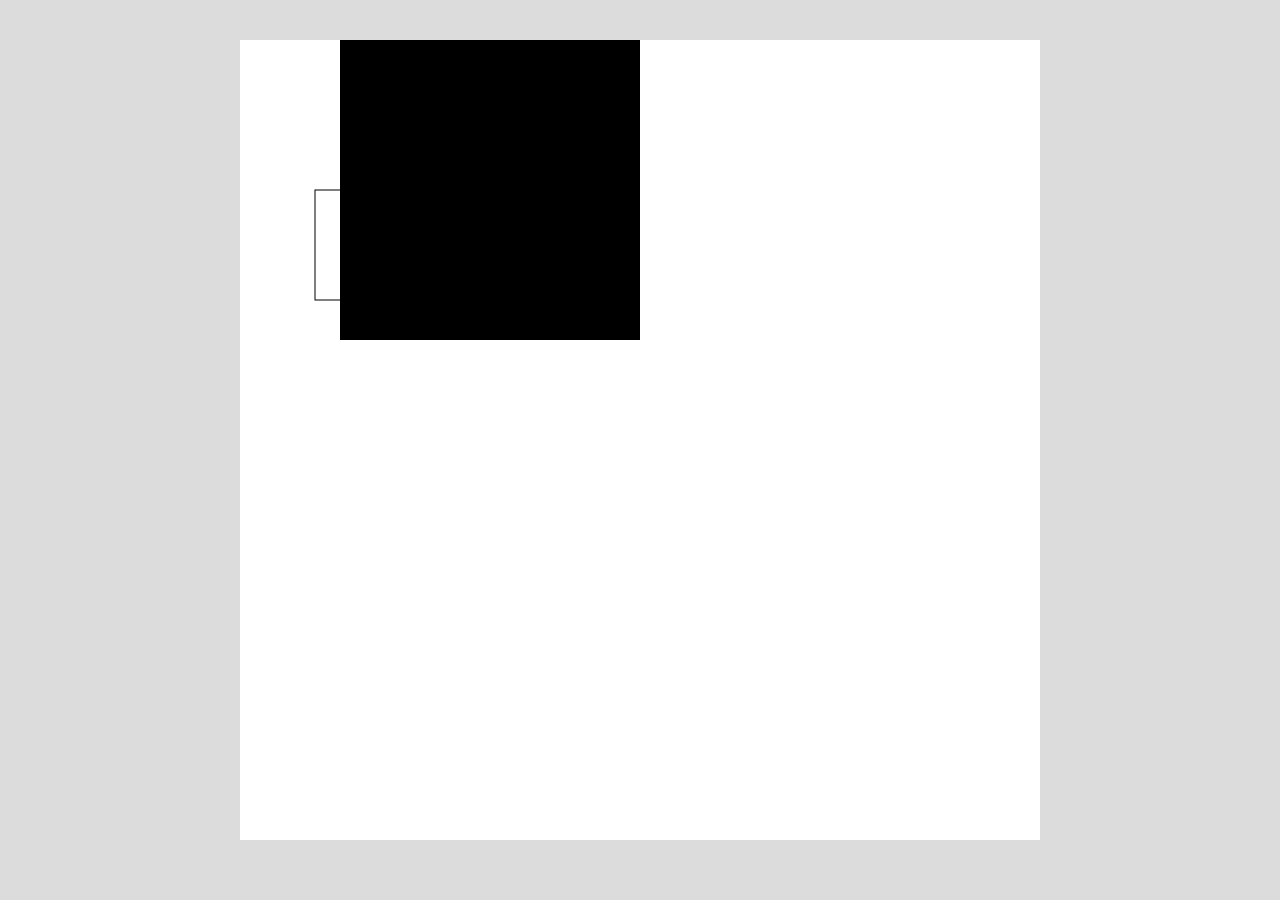
<file: index.html>
<!DOCTYPE html>
<html lang="en">
  <head>
    <meta charset="UTF-8" />
    <meta http-equiv="X-UA-Compatible" content="IE=edge" />
    <meta name="viewport" content="width=device-width, initial-scale=1.0" />
    <title>Meme maker</title>
    <link rel="stylesheet" href="styles.css" />
  </head>
  <body>
    <canvas></canvas>
    <script src="app.js"></script>
  </body>
</html>
</file>
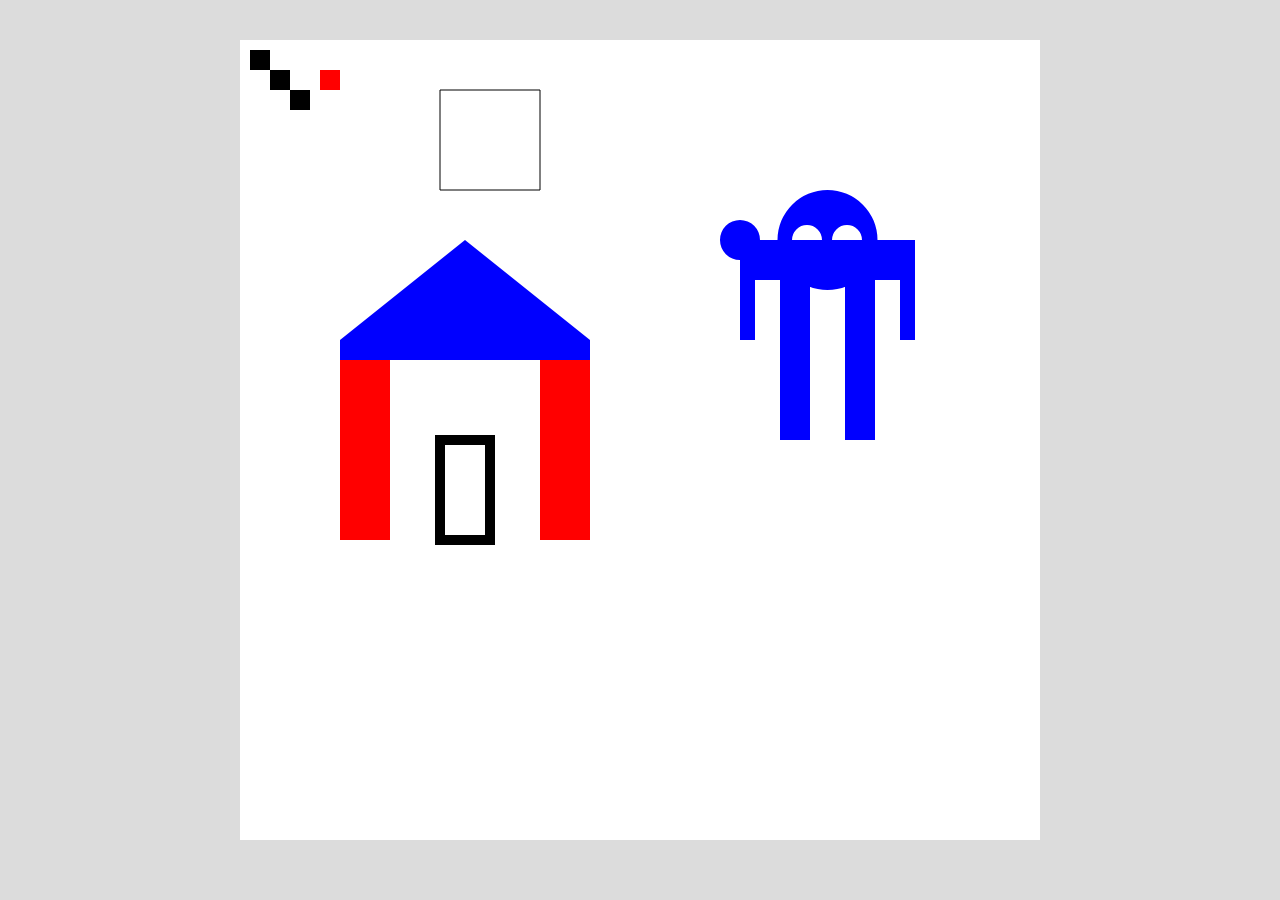
<file: canvas01/index.html>
<!DOCTYPE html>
<html lang="en">
  <head>
    <meta charset="UTF-8" />
    <meta http-equiv="X-UA-Compatible" content="IE=edge" />
    <meta name="viewport" content="width=device-width, initial-scale=1.0" />
    <title>Meme maker</title>
    <link rel="stylesheet" href="../styles.css" />
  </head>
  <body>
    <canvas></canvas>
    <script src="app.js"></script>
  </body>
</html>
</file>
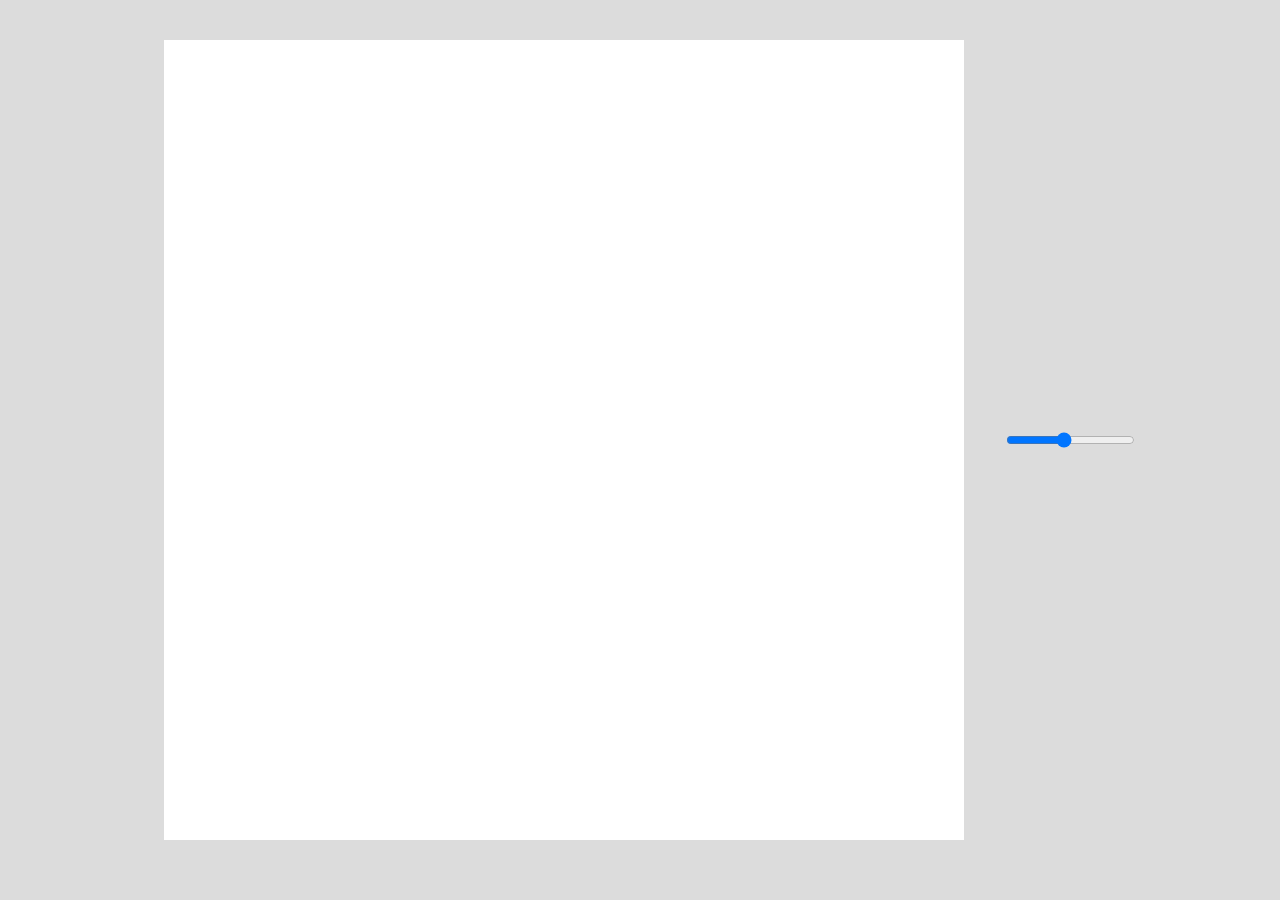
<file: canvas04/index.html>
<!DOCTYPE html>
<html lang="en">
  <head>
    <meta charset="UTF-8" />
    <meta http-equiv="X-UA-Compatible" content="IE=edge" />
    <meta name="viewport" content="width=device-width, initial-scale=1.0" />
    <title>Meme maker</title>
    <link rel="stylesheet" href="../styles.css" />
  </head>
  <body>
    <canvas></canvas>
    <input id="line-width" type="range" min="1" max="10" value="5" step="0.1" />
    <script src="app.js"></script>
  </body>
</html>
</file>
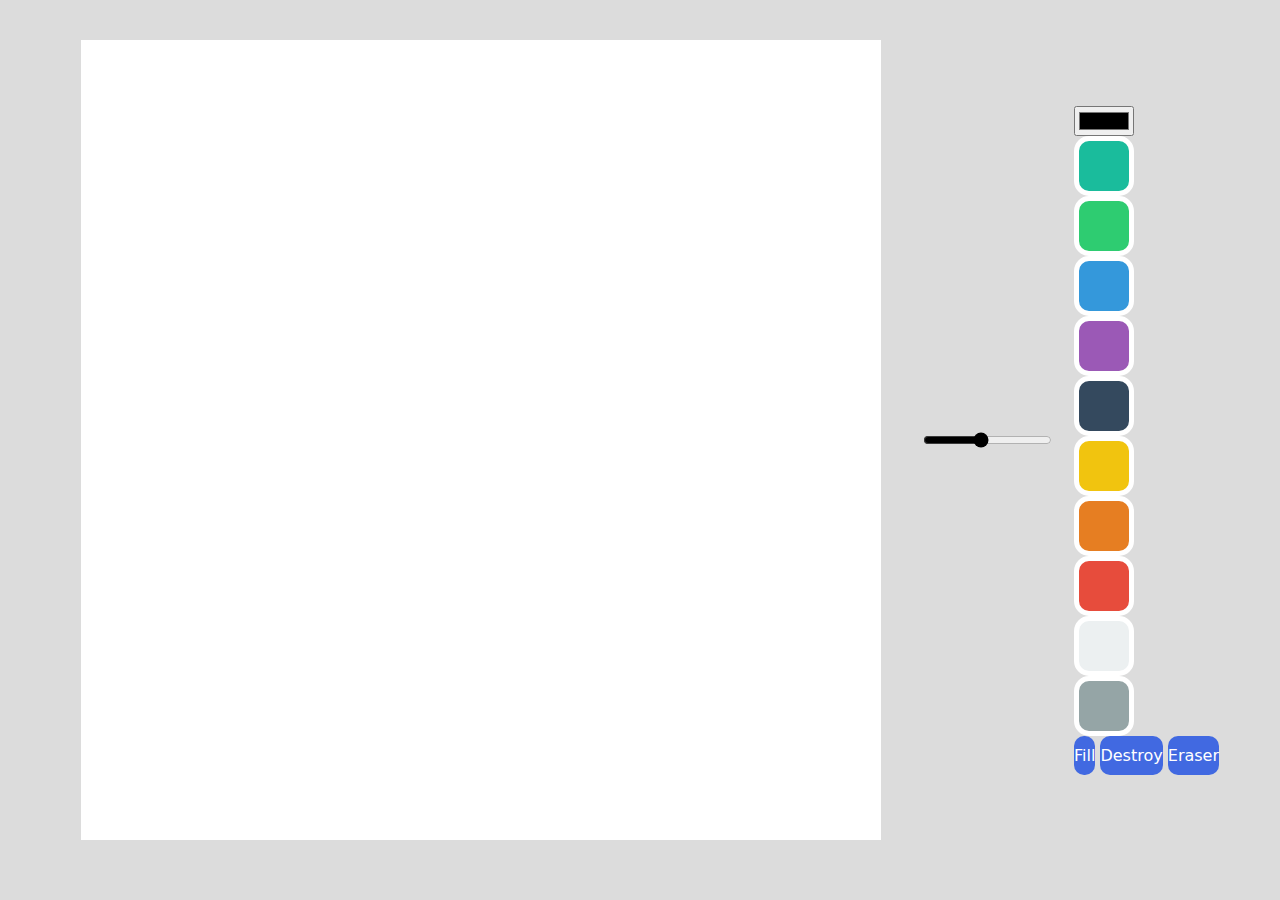
<file: canvas05/index.html>
<!DOCTYPE html>
<html lang="en">
  <head>
    <meta charset="UTF-8" />
    <meta http-equiv="X-UA-Compatible" content="IE=edge" />
    <meta name="viewport" content="width=device-width, initial-scale=1.0" />
    <title>Meme maker</title>
    <link rel="stylesheet" href="../styles.css" />
  </head>
  <body>
    <canvas></canvas>
    <input id="line-width" type="range" min="1" max="10" value="5" step="0.1" />

    <div>
      <input type="color" id="color" />

      <div
        class="color-option"
        style="background-color: #1abc9c"
        data-color="#1abc9c"
      ></div>
      <div
        class="color-option"
        style="background-color: #2ecc71"
        data-color="#2ecc71"
      ></div>
      <div
        class="color-option"
        style="background-color: #3498db"
        data-color="#3498db"
      ></div>
      <div
        class="color-option"
        style="background-color: #9b59b6"
        data-color="#9b59b6"
      ></div>
      <div
        class="color-option"
        style="background-color: #34495e"
        data-color="#34495e"
      ></div>
      <div
        class="color-option"
        style="background-color: #f1c40f"
        data-color="#f1c40f"
      ></div>
      <div
        class="color-option"
        style="background-color: #e67e22"
        data-color="#e67e22"
      ></div>
      <div
        class="color-option"
        style="background-color: #e74c3c"
        data-color="#e74c3c"
      ></div>
      <div
        class="color-option"
        style="background-color: #ecf0f1"
        data-color="#ecf0f1"
      ></div>
      <div
        class="color-option"
        style="background-color: #95a5a6"
        data-color="#95a5a6"
      ></div>

      <div id="btnBox">
        <button id="mode-btn">Fill</button>
        <button id="destroy-btn">Destroy</button>
        <button id="eraser-btn">Eraser</button>
      </div>
    </div>
    <script src="app.js"></script>
  </body>
</html>
</file>
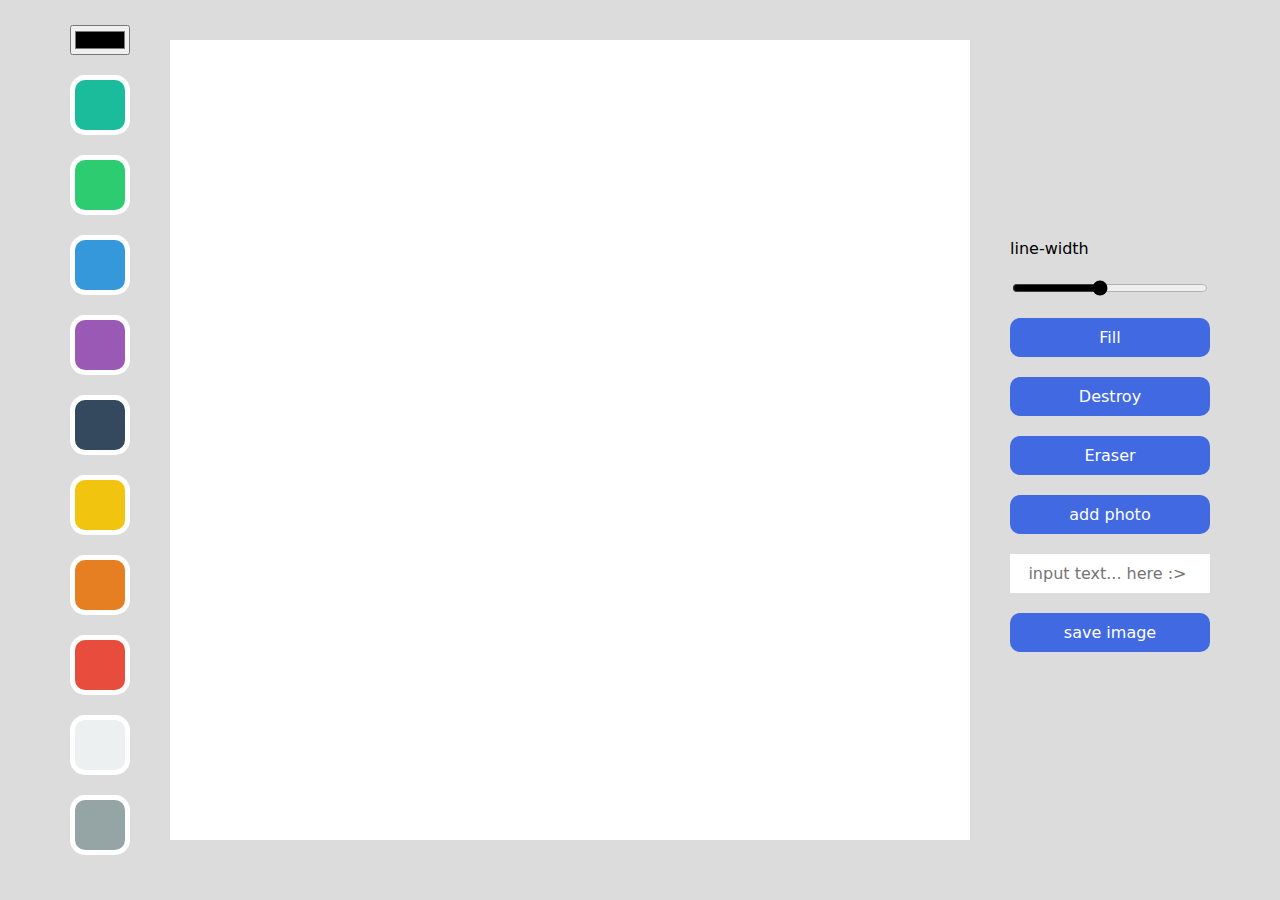
<file: canvas06/index.html>
<!DOCTYPE html>
<html lang="en">
  <head>
    <meta charset="UTF-8" />
    <meta http-equiv="X-UA-Compatible" content="IE=edge" />
    <meta name="viewport" content="width=device-width, initial-scale=1.0" />
    <title>Meme maker</title>
    <link rel="stylesheet" href="../styles.css" />
  </head>
  <body>
   
    <div class="color-options">
      <input type="color" id="color" />

      <div
        class="color-option"
        style="background-color: #1abc9c"
        data-color="#1abc9c"
      ></div>
      <div
        class="color-option"
        style="background-color: #2ecc71"
        data-color="#2ecc71"
      ></div>
      <div
        class="color-option"
        style="background-color: #3498db"
        data-color="#3498db"
      ></div>
      <div
        class="color-option"
        style="background-color: #9b59b6"
        data-color="#9b59b6"
      ></div>
      <div
        class="color-option"
        style="background-color: #34495e"
        data-color="#34495e"
      ></div>
      <div
        class="color-option"
        style="background-color: #f1c40f"
        data-color="#f1c40f"
      ></div>
      <div
        class="color-option"
        style="background-color: #e67e22"
        data-color="#e67e22"
      ></div>
      <div
        class="color-option"
        style="background-color: #e74c3c"
        data-color="#e74c3c"
      ></div>
      <div
        class="color-option"
        style="background-color: #ecf0f1"
        data-color="#ecf0f1"
      ></div>
      <div
        class="color-option"
        style="background-color: #95a5a6"
        data-color="#95a5a6"
      ></div>

    </div>
    <canvas></canvas>
 
    <div class="btnBox">
      <span>line-width</span>
      <input id="line-width" type="range" min="1" max="10" value="5" step="0.1" />
      <button id="mode-btn">Fill</button>
      <button id="destroy-btn">Destroy</button>
      <button id="eraser-btn">Eraser</button>
      <label for="file">add photo
        <input type="file" accept="image/*" id="file"/>
      </label>
      <input type="text" placeholder="input text... here :> " id="text">
      <button id="save">save image</button>
    </div>
    <script src="app.js"></script>
  </body>
</html>
</file>
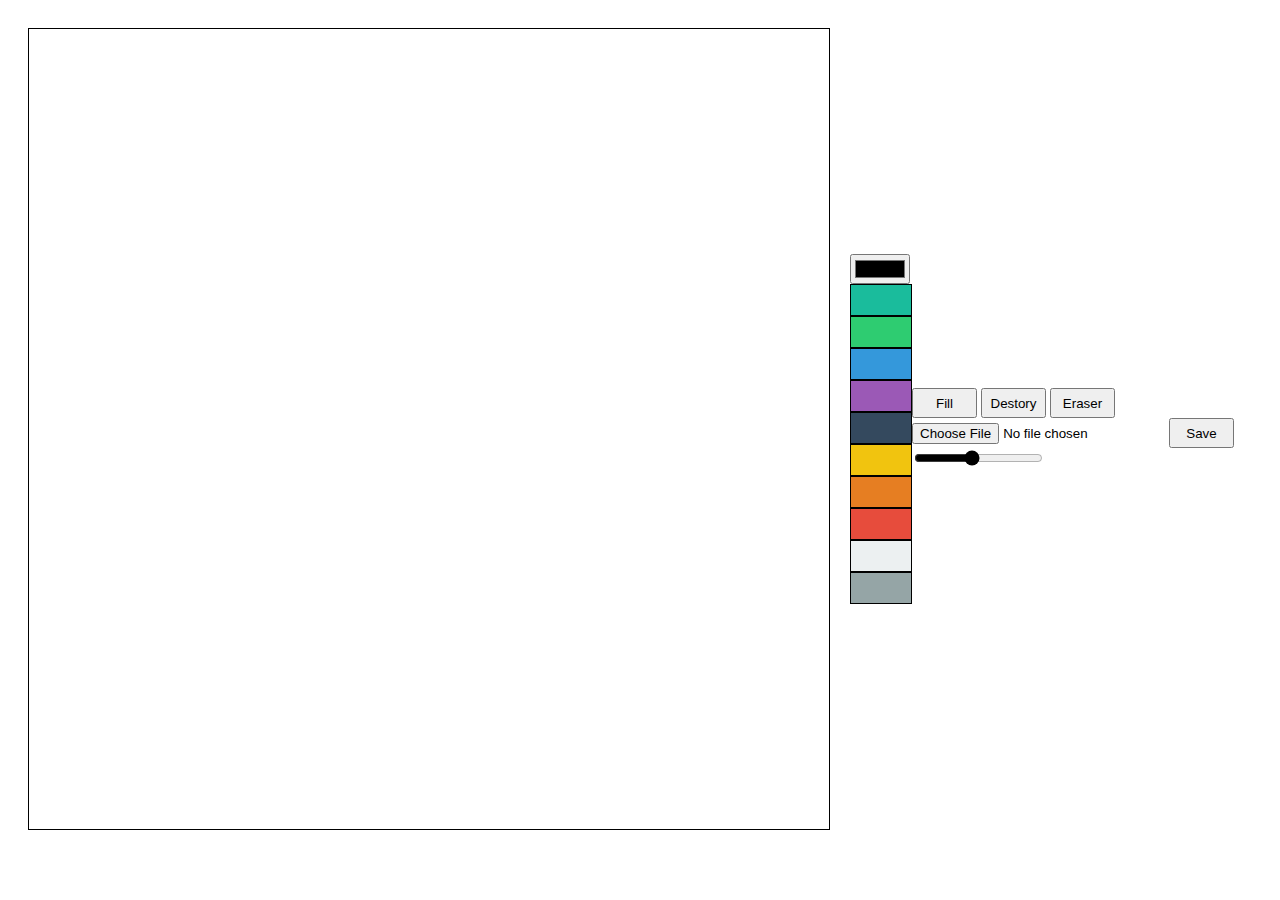
<file: canvas07_review/index.html>
<!DOCTYPE html>
<html lang="en">
<head>
    <meta charset="UTF-8">
    <meta name="viewport" content="width=device-width, initial-scale=1.0">
    <title>Document</title>
    <link rel="stylesheet" href="style.css">
</head>
<body>
    <canvas></canvas>
    <div id="color-control">
        <input type="color" id="color"/>
        <div class="color-option" 
             style="background-color: #1abc9c;"
             data-color="#1abc9c">
        </div>
        <div class="color-option" 
             style="background-color: #2ecc71;"
             data-color="#2ecc71">
        </div>
        <div class="color-option" 
             style="background-color: #3498db;"
             data-color="#3498db">
        </div>
        <div class="color-option" 
             style="background-color: #9b59b6;"
             data-color="#9b59b6">
        </div>
        <div class="color-option" 
             style="background-color: #34495e;"
             data-color="#34495e">
        </div>
        <div class="color-option" 
             style="background-color: #f1c40f;"
             data-color="#f1c40f">
        </div>
        <div class="color-option" 
             style="background-color: #e67e22;"
             data-color="#e67e22">
        </div>
        <div class="color-option" 
             style="background-color: #e74c3c;"
             data-color="#e74c3c">
        </div>
        <div class="color-option" 
             style="background-color: #ecf0f1;"
             data-color="#ecf0f1">
        </div>
        <div class="color-option" 
             style="background-color: #95a5a6;"
             data-color="#95a5a6">
        </div>
    </div>
    <div id="controlls">
        <button id="mode">Fill</button>
        <button id="destory">Destory</button>
        <button id="eraser">Eraser</button>
        <input type="file" id="file">
        <button id="save">Save</button>
        <input type="range" id="line-width" min="1" max="10" value="5" step="0.1"/>
    </div>
    <script src="app.js"></script>
</body>
</html>
</file>
<file: canvas07_review/style.css>
body{
    display: flex;
    justify-content: center;
    align-items: center;
}

canvas{
    width: 800px;
    height: 800px;
    border: 1px solid black;
    margin: 20px;
}
#color-control{
    align-items: center;
}
.color-option{
    width: 60px;
    height: 30px;
    border:0.2px solid black;
}
input[type="color"]{
    width: 60px;
    height:30px;
}
button{
    width: 65px;
    height: 30px;
}
</file>
<file: styles.css>
@import "reset.css";

body {
  display: flex;
  gap: 20px;
  justify-content: space-between;
  background-color: gainsboro;
  align-items: flex-start;
  padding: 20px;
  font-family: system-ui, -apple-system, BlinkMacSystemFont, 'Segoe UI', Roboto, Oxygen, Ubuntu, Cantarell, 'Open Sans', 'Helvetica Neue', sans-serif;
}
canvas {
  width: 800px;
  height: 800px;
  margin: 20px;
  background-color: white   ;
}
body{
  display:flex;
  justify-content: center;
  align-items: center;
}

.color-options{
  display: flex;
  flex-direction: column;
  gap:  20px;
}
.color-option {
  width: 50px;
  height: 50px;
  border-radius: 25%;
  border: 5px solid white; 
  transition: transform ease-in-out .1s;
}
.color-option:hover{
  transform: scale(1.15);
}
input[type="color"] {
  width: 60px;
  height: 30px;
}

.btnBox {
  display: flex;
  flex-direction: column;
  padding-top: 10px;
  gap:20px;
}
/* input[type="range"] {
  appearance: slider-vertical;
} */

input#color{
  background-color: none;
}

button,
label{
  all:unset;
  padding:10px 0;
  text-align: center;
  background-color: royalblue;
  color:white;
  border-radius: 10px;
  gap:20px;
  font-weight: 500;
  cursor: pointer;
  transition: opacity linear .3s;
}

button:hover{
  opacity: 0.85;
}

input#text{
  all: unset;
  padding: 10px 0px;
  border-radius: 500;
  text-align: center  ;
  background-color: white;
}

input#file{
  display: none;
}
</file>
